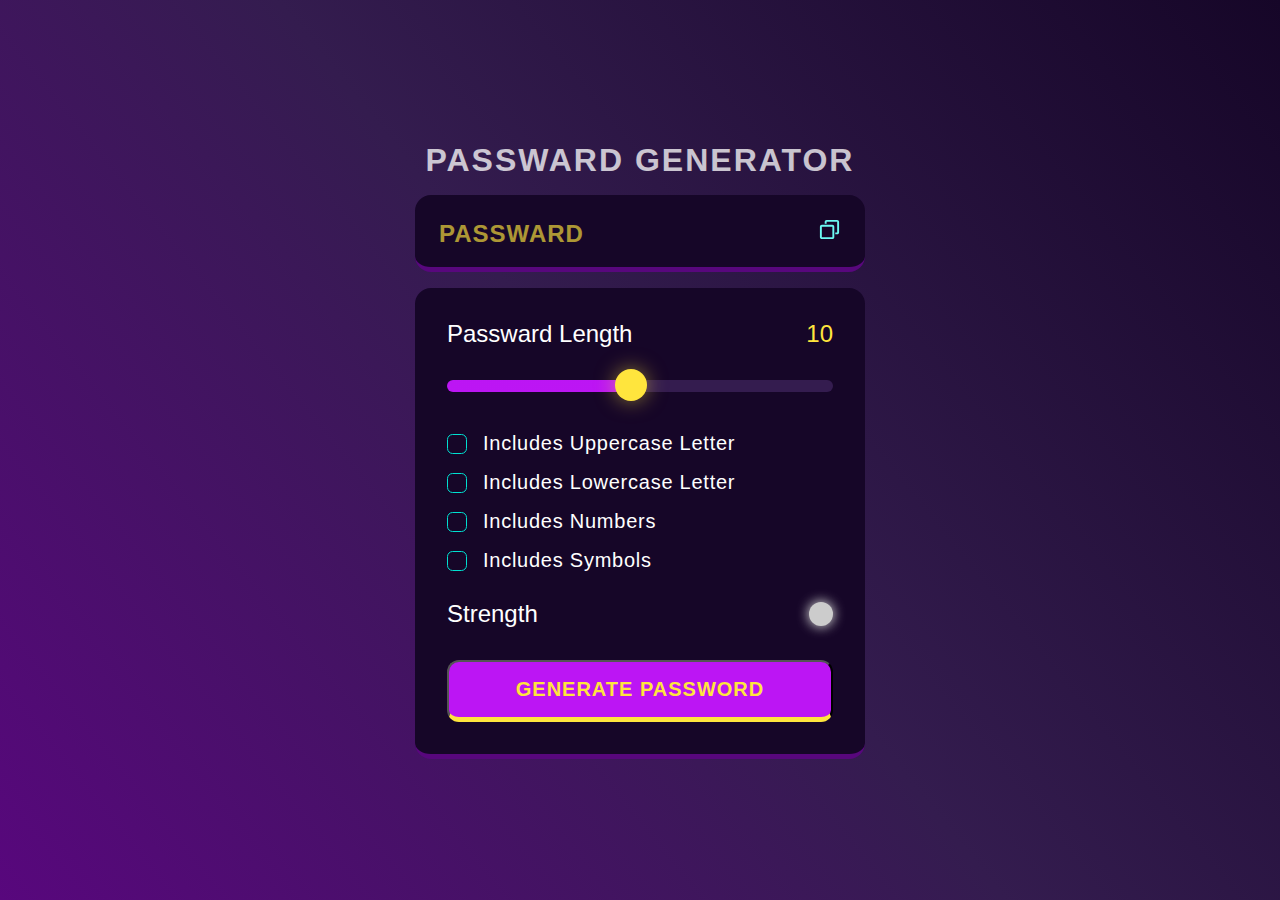
<file: JS Projects/3_Passward Generator/index.html>
<!DOCTYPE html>
<html lang="en">
<head>
    <meta charset="UTF-8">
    <meta name="viewport" content="width=device-width, initial-scale=1.0">
    <title>Passward Generator</title>
    <link rel="stylesheet" href="style.css">
</head>
<body>
    <div class="container">

        <h1>Passward Generator</h1>

        <div class="display-container">
            <input readonly placeholder="Passward" class="display" data-passward-display>

            <button class="copyBtn" data-copy>
                <span class="tooltip" data-copyMsg></span>
                <img src="./assets/copy.svg" alt="copy" width="23" height="23">
            </button>
        </div>

        <div class="input-container">

            <div class="length-container">
                <p>Passward Length</p>
                <p data-lengthNumber>0</p>
            </div>

            <!-- range-slider -->
            <input type="range" min="1" max="20" class="slider" step="1" data-lengthSlider>

            <!-- chech-boxes -->
            <div class="check">
                <input type="checkbox" id="uppercase">
                <label for="uppercase">Includes Uppercase Letter</label>
            </div>

            <div class="check">
                <input type="checkbox" id="lowercase">
                <label for="lowercase">Includes Lowercase Letter</label>
            </div>

            <div class="check">
                <input type="checkbox" id="numbers">
                <label for="numbers">Includes Numbers </label>
            </div>

            <div class="check">
                <input type="checkbox" id="symbols">
                <label for="symbols">Includes Symbols</label>
            </div>

            <!-- strength section -->
            <div class="strength-container">
                <p>Strength</p>
                <div class="indicator" data-indicator></div>
            </div>

            <button class="generateButton">Generate Password</button>

        </div>

    </div>
    
    <script src="./index.js"></script>
</body>
</html>
</file>
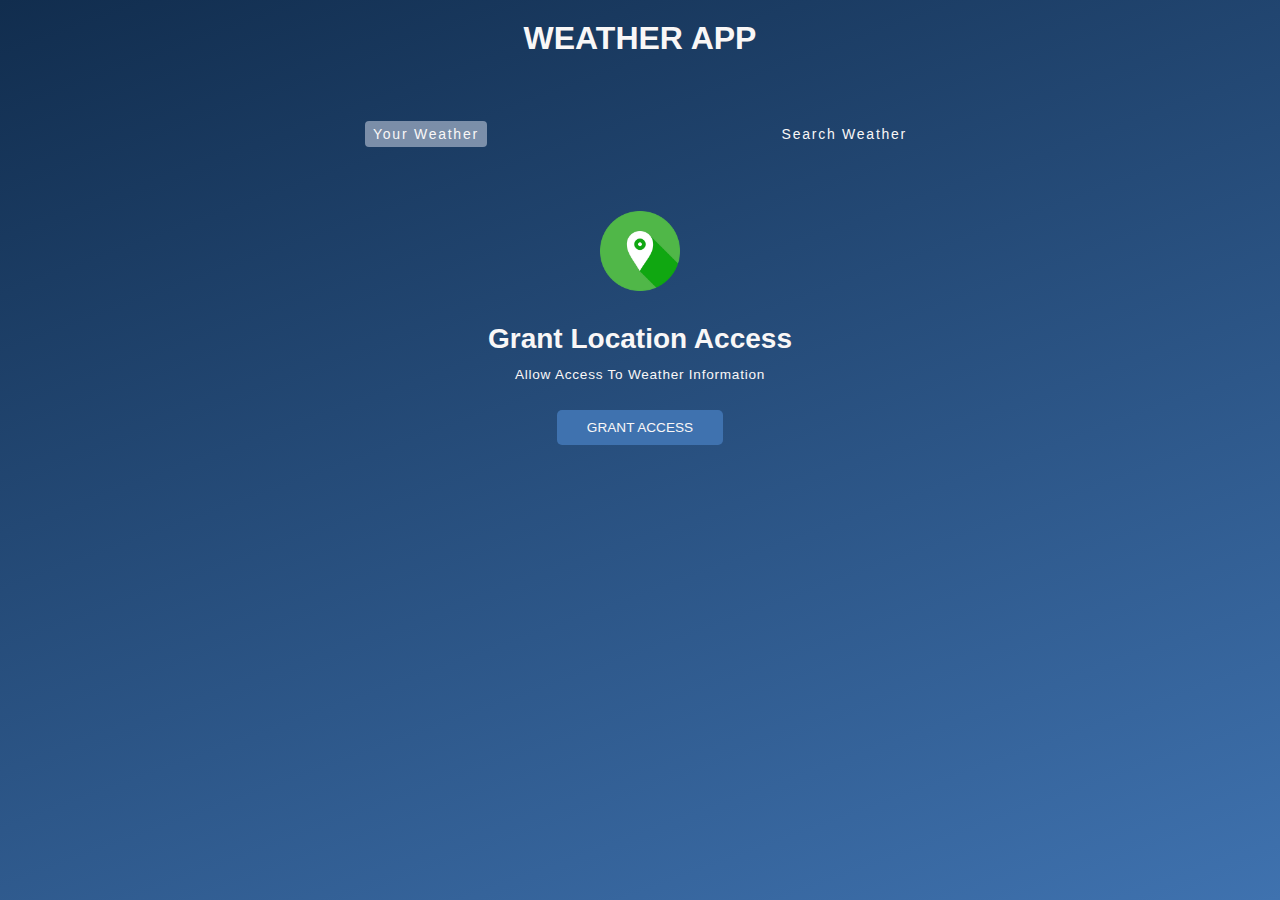
<file: JS Projects/4_Weather_App/index.html>
<!DOCTYPE html>
<html lang="en">
<head> 
    <meta charset="UTF-8">
    <meta name="viewport" content="width=device-width, initial-scale=1.0">
    <title>Weather </title>
    <link rel="stylesheet" href="./style.css">
</head>
<body>

    <div class="wrapper">

        <h1>Weather App</h1>

        <div class="tab-container">
            <p class="tab" data-userWeather>Your Weather</p>
            <p class="tab" data-searchWeather>Search Weather</p>
        </div>

        <div class="weather-container">

            <!-- grant location container  -->
            <div class="sub-container grant-location-container">
                <img src="./assets/location.png" alt="" width="80" height="80" loading="lazy"> 
                <p>Grant Location Access</p>
                <p>Allow Access To Weather Information</p>
                <button class="btn" data-grantAccess >Grant Access</button>
            </div>

            <!-- search form sectio -->
            <form class="form-container" data-searchForm>
                <input placeholder="Search for City" data-searchInput>
                <button class="btn">
                    <img src="./assets/search.png" width="20" height="20" loading="lazy">
                </button>
            </form>

            <!-- loading sereen -->
            <div class="sub-container loading-container">
                <img src="./assets/loading.gif" height="150" width="150">
                <p>Loading</p>
            </div>

            <!-- show weather info -->
            <div class="sub-container user-info-container">

                <!-- city-name & flag -->
                <div class="name">
                    <p data-cityName></p>
                    <img data-countryIcon>
                </div>

                <!-- weather desc -->
                <p data-weatherDesc></p>

                <!-- weather icon -->
                <img  data-weatherIcon >

                <!-- temperature -->
                <p data-temp></p>


                <!-- 3 cards -->
                <div class="parameter-container">
                    
                    <!-- card 1 -->
                    <div class="parameter">
                        <img src="./assets/wind.png" >
                        <p>Windspeed</p>
                        <p data-windspeed></p>
                    </div>

                    <!-- card 2 -->
                    <div class="parameter">
                        <img src="./assets/humidity.png" >
                        <p>Humidity</p>
                        <p data-humidity></p>
                    </div>

                    <!-- card 3 -->
                    <div class="parameter">
                        <img src="./assets/cloud.png">
                        <p>Clouds</p>
                        <p data-cloudiness></p>
                    </div>

                </div>


            </div>

        </div>

    </div>
    


    <!-- <script src="./1.js"></script> -->
    <script src="./index.js"></script>

</body>
</html>
</file>
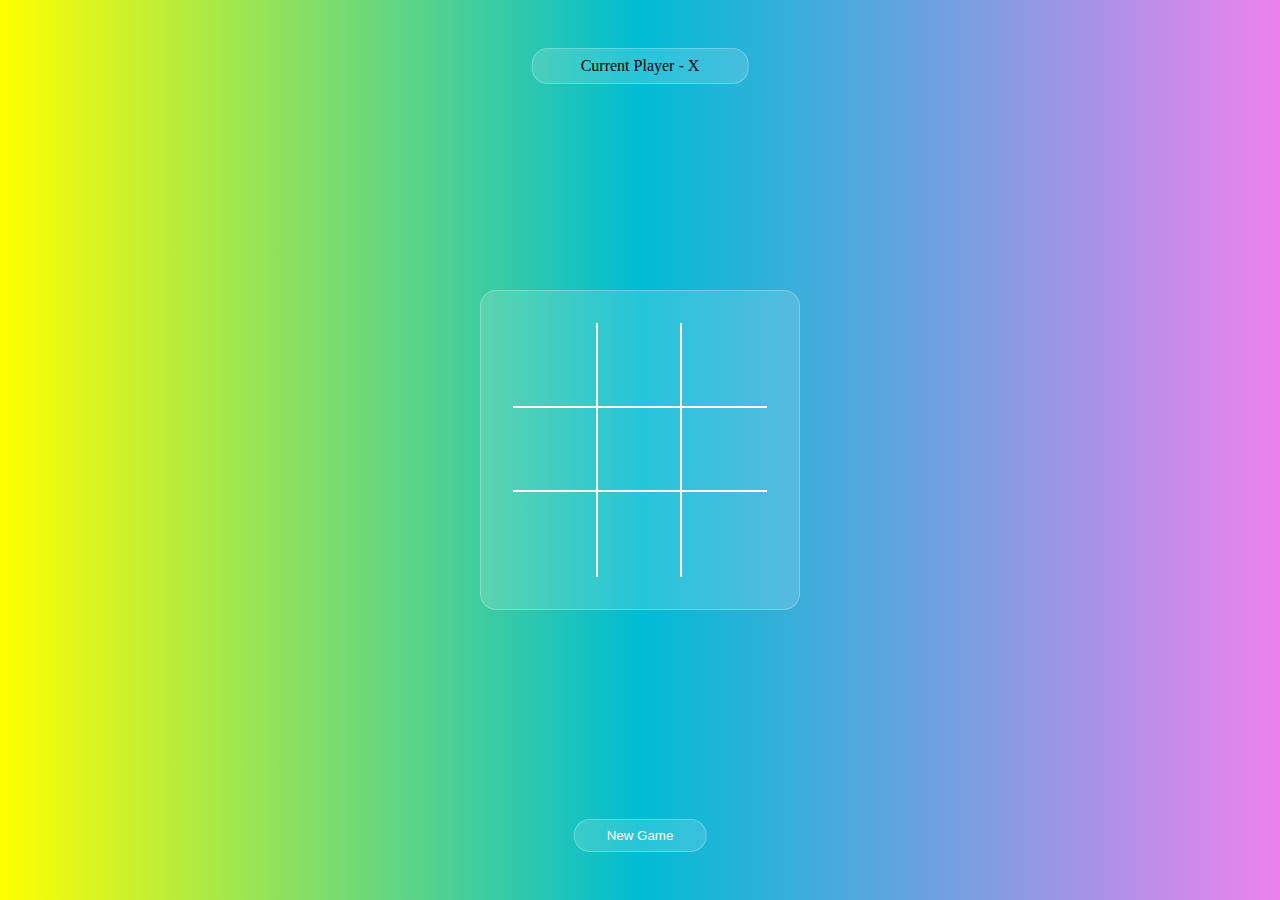
<file: JS Projects/6_tic_tac/index.html>
<!DOCTYPE html>
<html lang="en">
<head>
    <meta charset="UTF-8">
    <meta name="viewport" content="width=device-width, initial-scale=1.0">
    <title>T-T-T</title>
    <link rel="stylesheet" href="./style.css">
</head>
<body>
    <div class="wrapper">
 
        <p class="game-info"></p>

        <div class="tic-tac-toe">
            <div class="box box1"></div>
            <div class="box box2"></div>
            <div class="box box3"></div>
            <div class="box box4"></div>
            <div class="box box5"></div>
            <div class="box box6"></div>
            <div class="box box7"></div>
            <div class="box box8"></div>
            <div class="box box9"></div>
        </div>

        <button class="btn">New Game</button>
    </div>

    <script src="./index.js"></script>
</body>
</html>
</file>
<file: JS Projects/3_Passward Generator/style.css>
*,
*::before,
*::after {
    margin: 0;
    padding: 0;
    box-sizing: border-box;
    font-family: 'League Spartan', sans-serif;
}

:root {

    --dk-violet: hsl(268, 75%, 9%);
    --lt-violet: hsl(268, 47%, 21%);
    --lt-violet2: hsl(281, 89%, 26%);
    --vb-violet: hsl(285, 91%, 52%);
    --vb-violet2: hsl(290, 70%, 36%);
  
    --vb-yellow: hsl(52, 100%, 62%);
  
  
    --pl-white: hsl(0, 0%, 100%);
  
    --vb-cyan: hsl(176, 100%, 44%);
    --vb-cyan2: hsl(177, 92%, 70%);
    --dk-text: hsl(198, 20%, 13%);
}

body {
    width: 100vw;
    height: 100vh;
    display: flex;
    flex-direction: column;
    align-items: center;
    justify-content: center;
    background: linear-gradient(231deg, rgba(22, 6, 40, 1) 0%, rgba(52, 28, 79, 1) 50%, rgba(88, 7, 125, 1) 100%);
}

.container {
    width: 90%;
    max-width: 450px;
}

h1 {
    color: var(--pl-white);
    opacity: 0.75;
    text-transform: uppercase;
    letter-spacing: 2px;
    text-align: center;
    line-height: 1.2;
}

.display-container {
    position: relative;
    background-color: var(--dk-violet);
    border-radius: 1rem;
    border-bottom: 0.35rem solid var(--lt-violet2);
    margin: 1rem 0;
    padding-top: 0.35rem;
}


.display {
    width: 100%;
    background-color: transparent;
    padding: 1.15rem 1rem;
    color: var(--vb-yellow);
    font-weight: 600;
    font-size: 1.5rem;
    line-height: 30px;
    letter-spacing: 1px;
    padding-right: 3.25rem;
    border:none;
  }
  
.display::placeholder {
    position:absolute;
    top: 50%;
    left: 1.5rem;
    font-size: 1.5rem;
    line-height:30px;
    color:var(--vb-yellow);
    opacity: 0.65;
    text-transform: uppercase;
    transform: translateY(-50%);
}

.display-container button {
    position:absolute;
    top:50%;
    right:1.5rem;
    transform: translateY(-50%);
}

.input-container{
    width:100%;
    background-color: var(--dk-violet);
    border-radius: 1rem;
    padding: 2rem;
    border-bottom: 0.35rem solid var(--lt-violet2);
}


.length-container {
    display: flex;
    justify-content: space-between;
    align-items: center;
}


.length-container p:nth-child(1) {
    color:var(--pl-white);
    font-size: 1.5rem;
}


.length-container p:nth-child(2) {
    color:var(--vb-yellow);
    font-size: 1.5rem;
}


.strength-container {
    display: flex;
    justify-content: space-between;
    align-items: center;
    margin-top: 1.75rem;
    margin-bottom: 2rem;
}


.strength-container p{
    color:var(--pl-white);
    font-size: 1.5rem;
}

.indicator {
    width:1.5rem;
    height:1.5rem;
    border-radius:50%;
    
}

.generateButton {
    width: 100%;
    padding: 1rem 0;
    background-color: var(--vb-violet);
    text-align: center;
    border-radius: 0.75rem;
    border-bottom: 0.35rem solid var(--vb-yellow);
    text-transform: uppercase;
    letter-spacing: 1px;
    color: var(--vb-yellow);
    font-weight: 600;
    font-size: 1.25rem;
  }

.check {
    display: flex;
    align-items: center;
    margin: 1rem 0;
    gap: 0 1rem;
}

.check input{
    appearance: none;
    width: 20px;
    height: 20px;
    border: 1px solid var(--vb-cyan);
    cursor: pointer;
    position: relative;
    border-radius: 0.35rem;
}


.check input:checked{
    background-color: var(--vb-cyan);
}


.check input:checked::before {
    content: '✔';
    position: absolute;
    color: var(--dk-text);
    font-size:1.05rem;
    font-weight: 600;
    left:50%;
    top:-3.5px;
    transform: translateX(-50%)  translateY(10%);
}

.check label {
    color: var(--pl-white);
    font-size: 1.25rem;
    letter-spacing: 0.75px;
}

.copyBtn{
    background-color: transparent;
    border:none;
    outline:none;
}

.tooltip {
    position: absolute;
    background-color: var(--vb-violet2);
    color: var(--vb-yellow);
    font-size: 1.25rem;
    top: -35px;
    left: -25px;
    padding: 5px 10px;
    border-radius: 1rem;
    opacity: 0;
    transform: scale(0);
    transform-origin: bottom;
    transition: all 250ms ease-in-out;
  }
  
  .tooltip.active {
    opacity: 1;
    transform: scale(1);
  }

.slider{
    appearance: none;
    width:100%;
    height: 0.75rem;
    cursor: pointer;
    background-color: var(--lt-violet);
    border-radius: 1rem;
    margin-top: 2rem;
    margin-bottom: 1.5rem;
    background-image: linear-gradient(var(--vb-violet), var(--vb-violet));
    background-repeat: no-repeat;
    border:none;
    outline:none;
    z-index:-1;
}

.slider::-webkit-slider-thumb {
    position:relative;
    z-index:1;
    appearance: none;
    height:2rem;
    width:2rem;
    border-radius: 50%;
    background-color: var(--vb-yellow);
    cursor:pointer;
    margin-top: -3px;
    box-shadow: 0px 0px 20px 0px rgba(255, 229, 61, 0.50);
    transition: all 100ms ease-in;
}

.slider:focus{
    outline: 3px solid var(--vb-yellow);
}

.slider::-webkit-slider-thumb:hover{
    outline: 2px solid var(--vb-yellow);
    background-color: var(--dk-violet);
    box-shadow: 0px 0px 25px 5px rgba(255, 229, 61, 0.80);
}


/*Homework -> Explore below code */
/* .slider::-moz-range-thumb {
    position: relative;
    z-index: 1;
    appearance: none;
    height: 2rem;
    width: 2rem;
    border-radius: 50%;
    background: var(--vb-yellow);
    box-shadow: 0px 0px 20px 0px rgba(255, 229, 61, 0.50);
    cursor: pointer;
  }
  
  .slider::-moz-range-thumb:hover {
    outline: 2px solid var(--vb-yellow);
    background-color: var(--dk-violet);
    box-shadow: 0px 0px 25px 5px rgba(255, 229, 61, 0.80);
  } */
</file>
<file: JS Projects/4_Weather_App/style.css>
*,*::before,*::after {
    margin: 0;
    padding: 0;
    box-sizing: border-box;
    font-family: 'Merriweather Sans', sans-serif;
}
 
:root {
    --colorDark1: #112D4E;
    --colorDark2: #3F72AF;
    --colorLight1: #DBE2EF;
    --colorLight2: #F9F7F7;
}

.wrapper{
    width:100vw;
    height:100vh;
    color: var(--colorLight2);
    background-image: linear-gradient(160deg, #112d4e 0%, #3f72af 100%);;
}

h1 {
    text-align: center;
    text-transform:uppercase;
    padding-top: 20px;
}

.tab-container {
    width:90%;
    max-width: 550px;
    margin: 0 auto;
    margin-top: 4rem;
    display: flex;
    justify-content: space-between;
}

.tab{
    cursor: pointer;
    font-size: 0.875rem;
    letter-spacing: 1.75px;
    padding: 5px 8px;
}

.tab.current-tab{
    background-color: rgba(219, 226, 239, 0.5);
    border-radius: 4px;
}

.weather-container{
    margin-block:4rem;  /*top & ottom margin*/
}

.btn{
    all: unset;
    /* appearance: none;
    border:none;
    color: white; */
    font-size: 0.85rem;
    text-transform: uppercase;
    border-radius: 5px;
    background-color: var(--colorDark2);
    cursor: pointer;
    padding: 10px 30px;
    margin-bottom: 10px;
}

.sub-container{
    display:flex;
    flex-direction:column;
    align-items: center;
}

.grant-location-container{
    display:none; 
}

.grant-location-container.active{
    display:flex;
}

.grant-location-container img{
    margin-bottom: 2rem;
}

.grant-location-container p:first-of-type{
    font-size: 1.75rem;
    font-weight: 600; 
}

.grant-location-container p:last-of-type{
    font-size:0.85rem;
    font-weight: 500;
    margin-top: 0.75rem;
    margin-bottom: 1.75rem;
    letter-spacing: 0.75px;
}

.loading-container{
    display: none;
}

.loading-container.active{
    display: flex;
}

.loading-container p{
    text-transform: uppercase;
}

.user-info-container{
    display:none;
}

.user-info-container.active{
    display: flex;
}

.name{
    display: flex;
    align-items: center;
    gap: 0 0.5rem;
    margin-bottom: 1rem;
}

.user-info-container p{
    font-size:1.5rem;
    font-weight:200;
}

.user-info-container img{
    width:90px;
    height:90px;
}

.name p{
        font-size:2rem;
}

.name img{
    width: 30px;
    height:30px;
    object-fit: contain;
}

.user-info-container p[data-temp] {
    font-size:2.75rem;
    font-weight:700;
}

.parameter-container{
    width:90%;
    display: flex;
    gap: 10px 20px;
    justify-content: center;
    align-items: center;
    margin-top: 2rem;
}

.parameter{
    width:30%;
    max-width:200px;
    background-color: rgba(219, 226, 239, 0.5);;
    border-radius: 5px;
    padding:1rem;
    display: flex;
    flex-direction: column;
    gap:5px 0;
    /* justify-content: space-between; */
    align-items: center; 
}   

.parameter img{
    width:50px;
    height:50px;
}

.parameter p:first-of-type{
    font-size: 1.15rem;
    font-weight:600;
    text-transform: uppercase;
}

.parameter p:last-of-type{
    font-size: 1rem;
    font-weight: 200;
}

.form-container{
    display: none;
    width:90%;
    max-width:550px;
    margin:0 auto;
    justify-content: center;
    align-items: center;
    gap: 0 10px; 
    margin-bottom: 3rem;
}

.form-container.active{
    display: flex;
}

.form-container input{
    all:unset;
    width: calc(100% - 80px);
    height:40px;
    padding: 0 20px;
    background-color:rgba(219, 226, 239, 0.5);
    border-radius: 10px;
}

.form-container input::placeholder{
    color: rgba(255, 255, 255, 0.7);
}

.form-container input:focus{
    outline: 3px solid rgba(255, 255, 255, 0.7);
}

.form-container .btn {
    padding:unset;
    width: 40px;
    height: 40px;
    display: flex;
    align-items: center;
    justify-content: center;
    border-radius: 100%;
    margin-bottom:1px;
}
</file>
<file: JS Projects/6_tic_tac/style.css>
*,*::before,*::after {
    box-sizing: border-box;
    margin: 0;
    padding: 0;

    /* font-family: 'Poppins', 'sans-serif'; */
}

.wrapper {
    width: 100vw;
    height: 100vh;
    /* background-image: url("#"); */
    background: linear-gradient(90deg, rgba(255, 255, 0, 1) 0%, rgba(0, 188, 212, 1) 50%, rgba(238, 130, 238, 1) 100%);
    background-color: gray;
    background-size: cover;
    background-position: center;

    display: grid;
    place-items: center;
}

.game-info {
    /* color: white; */
    position: absolute;
    top: 3rem;
    left: 50%;
    transform: translateX(-50%);
    background-color:rgba(255,255,255,0.15) ;
    border-radius: 1rem;
    border: 1px solid rgba(255,255,255,0.25);
    padding: 0.5rem 3rem;
    text-align: center;

}

.tic-tac-toe{
    width: 90%;
    max-width: 20rem;
    background-color:rgba(255,255,255,0.15) ;
    border-radius: 1rem;
    border: 1px solid rgba(255,255,255,0.25);
    padding: 2rem;
    display: grid;
    grid-template-columns: repeat(3,1fr);
    aspect-ratio: 1/1;
}

.box {
    position: relative;
    width: 100%;
    aspect-ratio: 1/1;
    cursor: pointer;
    font-size: 3rem;
    color: white;
    display: flex; 
    justify-content : center;
    align-items: center;
}

.box1, .box2, .box4, .box5 {
    border-right: 2px solid white;
    border-bottom: 2px solid white;
}

.box3, .box6 {
    border-bottom: 2px solid white;
}

.box7, .box8 {
    border-right: 2px solid white;
}

.btn {
    color: white;
    position: absolute;
    bottom: 3rem;
    left: 50%;
    transform: translateX(-50%);
    background-color:rgba(255,255,255,0.15) ;
    border-radius: 1rem;
    border: 1px solid rgba(255,255,255,0.25);
    padding: 0.5rem 2rem;
    cursor: pointer;
    /* display: none; */
}

.btn.active{
    display: flex;
}

.win{
    background-color: rgba(0,255,0,0.3);
}
</file>
